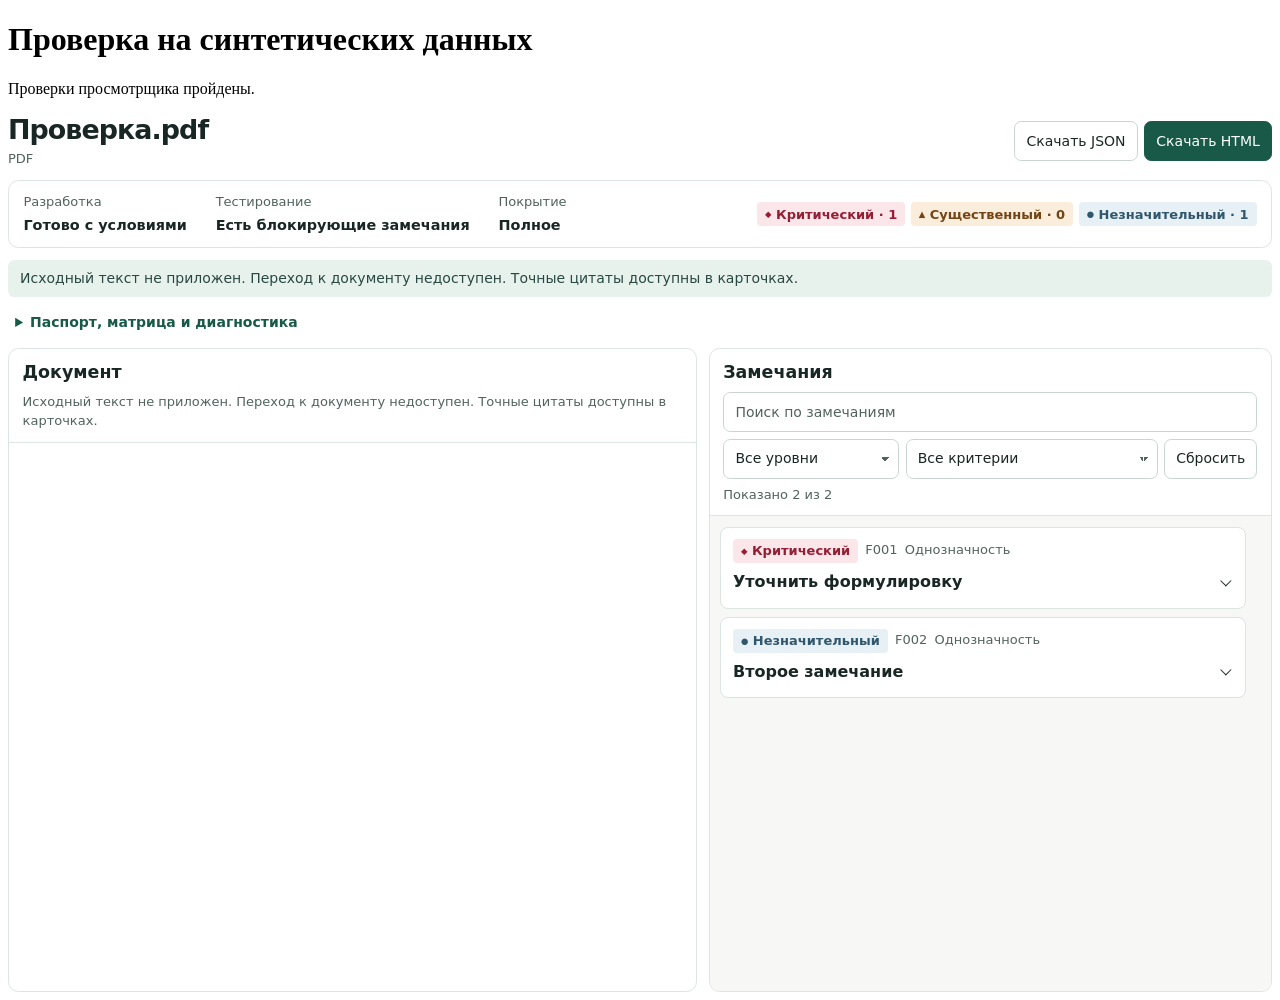
<file: tests/web-report-smoke.html>
<!doctype html>
<html lang="ru">
<head>
  <meta charset="utf-8">
  <meta name="viewport" content="width=device-width, initial-scale=1">
  <title>Проверка просмотрщика Requirements Validator</title>
  <link rel="stylesheet" href="../web/static/report.css">
</head>
<body>
  <h1>Проверка на синтетических данных</h1>
  <p id="results" role="status"></p>
  <section id="fixture"></section>
  <script src="../web/static/report-viewer.js"></script>
  <script>
    const fixture = document.getElementById("fixture");
    const results = document.getElementById("results");
    const hash = "a".repeat(64);
    const quote = "😀Бета\n\nЖу 🐾";
    const markup = "<em id='web-test-marker'>Текст</em>";
    const anchor = {
      block_id: "B001", quote, start_line: 1, end_line: 3,
      start_col: 2, end_col: 4, page_start: 1, page_end: 2,
    };
    const source = {
      sha256: hash,
      lines: [
        {number: 1, text: "А😀Бета", page: 1},
        {number: 2, text: "", page: 1},
        {number: 3, text: "Жу 🐾 конец", page: 2},
        {number: 4, text: markup, page: 2},
      ],
    };
    const finding = {
      id: "F001", criterion: "ambiguity", severity: "critical", title: "Уточнить формулировку",
      description: markup, evidence: [anchor], recommendation: "Указать ожидаемый результат.",
    };
    const report = {
      schema_version: 1,
      document: {name: "Проверка.pdf", format: "pdf", sha256: hash, line_count: 4, page_count: 2},
      readiness: {development: "conditional", testing: "not_ready"},
      findings: [finding, {...finding, id: "F002", severity: "minor", title: "Второе замечание", evidence: []}],
      coverage_complete: true,
    };
    function assert(condition, message) {
      if (!condition) throw new Error(message);
    }
    function mount(currentReport, currentSource) {
      fixture.replaceChildren();
      RequirementsReport.mount(fixture, {report: currentReport, source: currentSource});
    }
    function selectQuote() {
      fixture.querySelector(".rv-card-title").click();
      const button = [...fixture.querySelectorAll("button")]
        .find(item => item.textContent.trim().startsWith("Показать цитату"));
      assert(button, "Кнопка перехода к цитате");
      button.click();
    }
    try {
      mount(report, source);
      assert(!fixture.querySelector("#web-test-marker"), "HTML из полей должен остаться текстом");
      assert(fixture.textContent.includes(markup), "Разметка отображается дословно");
      selectQuote();
      assert(fixture.querySelector('[data-line="1"] mark')?.textContent === "😀Бета", "Начальная колонка Unicode");
      assert(fixture.querySelector('[data-line="3"] mark')?.textContent === "Жу 🐾", "Конечная колонка Unicode");

      const severity = fixture.querySelector('[aria-label="Серьёзность"]');
      severity.value = "minor";
      severity.dispatchEvent(new Event("change", {bubbles: true}));
      assert(fixture.querySelector(".rv-card").hidden, "Фильтр скрывает замечание другой серьёзности");

      const wrongAnchor = {...anchor, end_col: 3};
      mount({...report, findings: [{...finding, evidence: [wrongAnchor]}]}, source);
      selectQuote();
      assert(!fixture.querySelector("mark"), "Нельзя подсвечивать несовпадающие координаты");
      assert(fixture.querySelector("blockquote")?.textContent.includes(quote), "Дословная цитата при ошибке координат");

      mount(report, {...source, sha256: "b".repeat(64)});
      assert(!fixture.querySelector("mark"), "Нельзя подсвечивать исходник с другим SHA-256");
      assert(fixture.querySelector("blockquote")?.textContent.includes(quote), "Дословная цитата при несовпадении SHA-256");

      mount(report, null);
      assert(fixture.querySelector("blockquote")?.textContent.includes(quote), "Дословная цитата в JSON без исходника");
      results.textContent = "Проверки просмотрщика пройдены.";
    } catch (error) {
      results.textContent = "Ошибка проверки — " + error.message;
      throw error;
    }
  </script>
</body>
</html>
</file>
<file: web/static/report.css>
.rv-report {
  --rv-ink: #192724;
  --rv-muted: #51635d;
  --rv-accent: #185947;
  --rv-tint: #e8f2ed;
  --rv-border: #dce5df;
  --rv-paper: #fff;
  --rv-background: #f7f8f5;
  --rv-focus: #146454;
  display: flex;
  flex-direction: column;
  gap: .75rem;
  min-width: 0;
  min-height: 0;
  width: 100%;
  color: var(--rv-ink);
  font-family: system-ui, -apple-system, "Segoe UI", sans-serif;
  line-height: 1.48;
}

.rv-report *,
.rv-report *::before,
.rv-report *::after {
  box-sizing: border-box;
}

.rv-report [hidden] {
  display: none !important;
}

.rv-report :where(h1, h2, h3, h4, p, ul, ol, dl, dd, blockquote) {
  margin: 0;
}

.rv-report :focus-visible {
  outline: 2px solid var(--rv-focus);
  outline-offset: 3px;
}

.workspace-report > .rv-report {
  --rv-mobile-pane-top: var(--app-bar-height, 0px);
  padding: .75rem clamp(1rem, 3vw, 2.5rem) 1rem;
}

.rv-heading {
  display: flex;
  align-items: center;
  justify-content: space-between;
  gap: .65rem 1.25rem;
  flex-wrap: wrap;
}

.rv-heading-name {
  min-width: 0;
  overflow-wrap: anywhere;
}

.rv-heading h1 {
  font-size: clamp(1.4rem, 2.1vw, 2rem);
  font-weight: 670;
  letter-spacing: -.035em;
  line-height: 1.18;
}

.rv-heading-name > p {
  margin-top: .22rem;
}

.rv-downloads {
  display: flex;
  align-items: center;
  gap: .4rem;
  flex-wrap: wrap;
}

.rv-download-status:empty,
.rv-evidence-status:empty,
.rv-quote-warning:empty {
  display: none;
}

.rv-meta-text {
  color: var(--rv-muted);
  font-size: .8125rem;
}

.rv-button,
.rv-control {
  min-height: 2.5rem;
  padding: .45rem .7rem;
  border: 1px solid #c9d6cf;
  border-radius: .45rem;
  color: var(--rv-ink);
  background: var(--rv-paper);
  font: 500 .875rem/1.2 system-ui, -apple-system, "Segoe UI", sans-serif;
}

.rv-button {
  display: inline-flex;
  align-items: center;
  justify-content: center;
  cursor: pointer;
  text-decoration: none;
}

.rv-button:hover {
  border-color: var(--rv-accent);
  background: var(--rv-tint);
}

.rv-primary,
.rv-primary:hover {
  border-color: var(--rv-accent);
  background: var(--rv-accent);
  color: #fff;
}

.rv-primary[aria-disabled="true"] {
  opacity: .7;
  cursor: wait;
}

.rv-summary {
  display: flex;
  align-items: center;
  flex-wrap: wrap;
  gap: .7rem 1.8rem;
  padding: .65rem .9rem;
  border: 1px solid var(--rv-border);
  border-radius: .65rem;
  background: var(--rv-paper);
}

.rv-verdict p {
  margin-bottom: .12rem;
  color: var(--rv-muted);
  font-size: .8125rem;
}

.rv-verdict strong {
  font-size: .9rem;
  font-weight: 650;
}

.rv-counts {
  display: flex;
  gap: .35rem;
  flex-wrap: wrap;
  margin-inline-start: auto;
}

.rv-badge {
  display: inline-flex;
  align-items: center;
  gap: .28rem;
  width: fit-content;
  padding: .16rem .5rem;
  border-radius: .25rem;
  color: var(--rv-muted);
  background: #eef2f0;
  font-size: .8125rem;
  font-weight: 650;
}

.rv-severity-symbol {
  font-size: .65em;
}

.rv-badge-critical {
  color: #941e33;
  background: #fbe6ea;
}

.rv-badge-major {
  color: #734514;
  background: #faeddb;
}

.rv-badge-minor {
  color: #31576d;
  background: #e6f0f5;
}

.rv-partial,
.rv-source-warning,
.rv-evidence-status {
  padding: .5rem .75rem;
  border-radius: .4rem;
  color: #604310;
  background: #fff1d9;
  overflow-wrap: anywhere;
  font-size: .875rem;
}

.rv-source-warning {
  color: #284841;
  background: var(--rv-tint);
}

.rv-report-details {
  padding-inline: .15rem;
}

.rv-detail > summary {
  width: fit-content;
  padding: .2rem .3rem;
  border-radius: .25rem;
  color: var(--rv-accent);
  cursor: pointer;
  font-size: .875rem;
  font-weight: 630;
}

.rv-detail > summary:hover {
  background: var(--rv-tint);
}

.rv-detail-body {
  display: grid;
  gap: .35rem;
  margin-top: .25rem;
  padding: .45rem .65rem .6rem;
  border-inline-start: 2px solid var(--rv-border);
  overflow-wrap: anywhere;
}

.rv-report-details > .rv-detail-body {
  max-height: 17rem;
  overflow: auto;
}

.rv-detail-body h3 {
  margin-top: .35rem;
  font-size: .95rem;
}

.rv-facts {
  display: grid;
  grid-template-columns: minmax(5.5rem, max-content) minmax(0, 1fr);
  gap: .3rem .7rem;
  font-size: .875rem;
}

.rv-facts dt {
  color: var(--rv-muted);
}

.rv-facts dd {
  overflow-wrap: anywhere;
}

.rv-matrix-scroll {
  overflow: auto;
}

.rv-matrix {
  border-collapse: collapse;
  font-size: .875rem;
}

.rv-matrix caption {
  padding-bottom: .3rem;
  font-weight: 650;
  text-align: start;
}

.rv-matrix th,
.rv-matrix td {
  padding: .45rem .55rem;
  border: 1px solid var(--rv-border);
  vertical-align: top;
  text-align: start;
}

.rv-matrix th {
  background: var(--rv-tint);
}

.rv-matrix span {
  display: block;
  min-width: 10rem;
  font-weight: normal;
}

.rv-text-list {
  padding-inline-start: 1.2rem;
}

.rv-text-list li + li {
  margin-top: .3rem;
}

.rv-mobile-panes {
  display: none;
}

.rv-workspace {
  display: grid;
  grid-template-columns: minmax(0, 55fr) minmax(0, 45fr);
  gap: .75rem;
  width: 100%;
  min-height: 25rem;
  height: calc(100dvh - 16rem);
  flex: 1 0 auto;
}

.workspace-report > .rv-report .rv-workspace {
  height: auto;
  flex: 1 1 0;
}

.rv-panel {
  display: flex;
  flex-direction: column;
  min-width: 0;
  min-height: 0;
  overflow: hidden;
  border: 1px solid var(--rv-border);
  border-radius: .65rem;
  background: var(--rv-paper);
}

.rv-panel-header {
  display: grid;
  gap: .4rem;
  padding: .7rem .85rem;
  border-bottom: 1px solid var(--rv-border);
}

.rv-panel-header h2 {
  width: fit-content;
  font-size: 1.09rem;
  font-weight: 680;
}

.rv-source-list,
.rv-results-area {
  flex: 1 1 auto;
  min-height: 0;
  overflow: auto;
  overscroll-behavior: contain;
  scrollbar-gutter: stable;
}

.rv-source-list {
  padding: .65rem .6rem 1.3rem;
  color: #243932;
}

.rv-source-list:focus-visible {
  outline-offset: -3px;
}

.rv-page-heading {
  margin: 0 0 .5rem;
  padding: .4rem .5rem;
  border-block-end: 1px solid var(--rv-border);
  color: var(--rv-accent);
  font-size: .875rem;
  font-weight: 670;
}

.rv-source-line + .rv-page-heading {
  margin-top: 1rem;
}

.rv-source-line {
  display: grid;
  grid-template-columns: minmax(2.5rem, max-content) minmax(0, 1fr);
  align-items: start;
  min-height: 1.55em;
  padding-block: .12rem;
  border-radius: .2rem;
  scroll-margin-block-start: 5.5rem;
}

.rv-source-line:focus {
  outline: 2px solid var(--rv-focus);
  outline-offset: -2px;
}

.rv-line-number {
  padding-inline: .32rem .65rem;
  color: var(--rv-muted);
  font-size: .8125rem;
  font-variant-numeric: tabular-nums;
  line-height: 1.85;
  text-align: end;
  user-select: none;
}

.rv-line-text {
  padding-inline: .38rem .5rem;
  border-inline-start: 1px solid var(--rv-border);
  font-size: .95rem;
  white-space: pre-wrap;
  overflow-wrap: anywhere;
  tab-size: 4;
}

.rv-highlighted {
  background: #fffae8;
}

.rv-line-text mark {
  color: #2c2410;
  background: #ffe087;
  box-shadow: 0 .06em #ad761b;
}

.rv-filters {
  display: grid;
  grid-template-columns: clamp(8.5rem, 36%, 11rem) minmax(0, 1fr) auto;
  gap: .4rem;
}

.rv-filters input {
  grid-column: 1 / -1;
}

.rv-control {
  min-width: 0;
}

.rv-control::placeholder {
  color: var(--rv-muted);
}

.rv-control:is(select) {
  appearance: none;
  padding-inline-end: 1.5rem;
  background:
    linear-gradient(45deg, transparent 50%, var(--rv-muted) 50%) calc(100% - .8rem) 52% / .28rem .28rem no-repeat,
    linear-gradient(135deg, var(--rv-muted) 50%, transparent 50%) calc(100% - .52rem) 52% / .28rem .28rem no-repeat,
    var(--rv-paper);
}

.rv-results-area {
  background: var(--rv-background);
  padding: .65rem;
}

.rv-results,
.rv-citations {
  padding: 0;
  list-style: none;
}

.rv-results {
  display: grid;
  gap: .5rem;
}

.rv-card {
  min-width: 0;
  padding: .7rem .75rem;
  border: 1px solid var(--rv-border);
  border-radius: .5rem;
  background: var(--rv-paper);
  overflow-wrap: anywhere;
}

.rv-card.rv-selected {
  border-color: #8eb5a7;
  box-shadow: inset 3px 0 #42856e;
}

.rv-card-meta {
  display: flex;
  align-items: baseline;
  flex-wrap: wrap;
  gap: .18rem .45rem;
}

.rv-card-id {
  font-variant-numeric: tabular-nums;
}

.rv-card h3 {
  margin-top: .28rem;
}

.rv-card-title {
  display: flex;
  justify-content: space-between;
  align-items: baseline;
  gap: .4rem;
  width: 100%;
  padding: .22rem 0;
  border: 0;
  border-radius: .2rem;
  color: var(--rv-ink);
  background: transparent;
  cursor: pointer;
  font: 650 1rem/1.35 system-ui, -apple-system, "Segoe UI", sans-serif;
  text-align: start;
  overflow-wrap: anywhere;
}

.rv-card-title:hover {
  color: var(--rv-accent);
  text-decoration: underline;
  text-decoration-thickness: 1px;
  text-underline-offset: .15em;
}

.rv-card-title::after {
  content: "";
  flex: none;
  width: .48em;
  height: .48em;
  margin-inline: .2em;
  border-right: 1px solid currentColor;
  border-bottom: 1px solid currentColor;
  transform: translateY(-.2em) rotate(45deg);
}

.rv-card-title[aria-expanded="true"]::after {
  transform: rotate(225deg);
}

.rv-card-body {
  display: grid;
  gap: .25rem;
  margin-top: .35rem;
}

.rv-card-body > h4 {
  margin-top: .45rem;
  color: var(--rv-accent);
  font-size: .9rem;
  font-weight: 660;
}

.rv-prose {
  white-space: pre-wrap;
}

.rv-citations {
  display: grid;
  gap: .45rem;
  margin-block: .1rem;
}

.rv-citation {
  padding: .5rem .55rem;
  border-inline-start: 2px solid #a6bbaf;
  border-radius: .2rem;
  background: #f0f5f1;
}

.rv-citation blockquote {
  margin-top: .24rem;
  color: var(--rv-ink);
  font-size: .94rem;
  white-space: pre-wrap;
  overflow-wrap: anywhere;
}

.rv-quote-button {
  margin-top: .48rem;
  color: var(--rv-accent);
}

.rv-quote-button[aria-current="location"] {
  border-color: var(--rv-accent);
  background: var(--rv-tint);
}

.rv-quote-warning {
  margin-top: .35rem;
  color: #604310;
  font-size: .875rem;
}

.rv-empty {
  padding: .75rem;
  color: var(--rv-muted);
  font-size: .94rem;
}

.rv-standalone {
  margin: 0;
  padding: clamp(.8rem, 2.4vw, 2rem);
  background: #f7f8f5;
}

.rv-standalone .rv-workspace {
  height: calc(100dvh - 13.5rem);
}

@media (max-width: 920px) {
  .rv-counts {
    width: 100%;
    margin-inline-start: 0;
  }
}

@media (max-width: 760px) {
  #workspace.workspace-report {
    height: auto;
  }

  .rv-mobile-panes {
    position: sticky;
    z-index: 2;
    top: var(--rv-mobile-pane-top, 0);
    display: grid;
    grid-template-columns: repeat(2, minmax(0, 1fr));
    gap: .4rem;
    padding-block: .25rem;
    background: var(--rv-background);
  }

  .rv-mobile-panes [aria-pressed="true"] {
    border-color: var(--rv-accent);
    color: var(--rv-accent);
    background: var(--rv-tint);
  }

  .rv-workspace,
  .rv-standalone .rv-workspace,
  .workspace-report > .rv-report .rv-workspace {
    display: block;
    min-height: 0;
    height: auto;
  }

  .rv-workspace[data-pane="findings"] .rv-document,
  .rv-workspace[data-pane="document"] .rv-findings {
    display: none;
  }

  .rv-panel {
    overflow: visible;
  }

  .rv-source-list,
  .rv-results-area {
    overflow: visible;
  }

  .rv-filters {
    grid-template-columns: minmax(0, 1fr) minmax(0, 1fr) auto;
  }

  .rv-summary {
    gap: .55rem 1rem;
  }

  .rv-facts {
    grid-template-columns: minmax(5.5rem, 40%) minmax(0, 1fr);
  }
}

@media (max-width: 540px) {
  .workspace-report > .rv-report {
    --rv-mobile-pane-top: 0px;
  }
}

@media (max-width: 365px) {
  .rv-filters {
    grid-template-columns: repeat(2, minmax(0, 1fr));
  }
}

@media (prefers-reduced-motion: reduce) {
  .rv-report,
  .rv-report * {
    scroll-behavior: auto !important;
    transition: none !important;
  }
}
</file>
